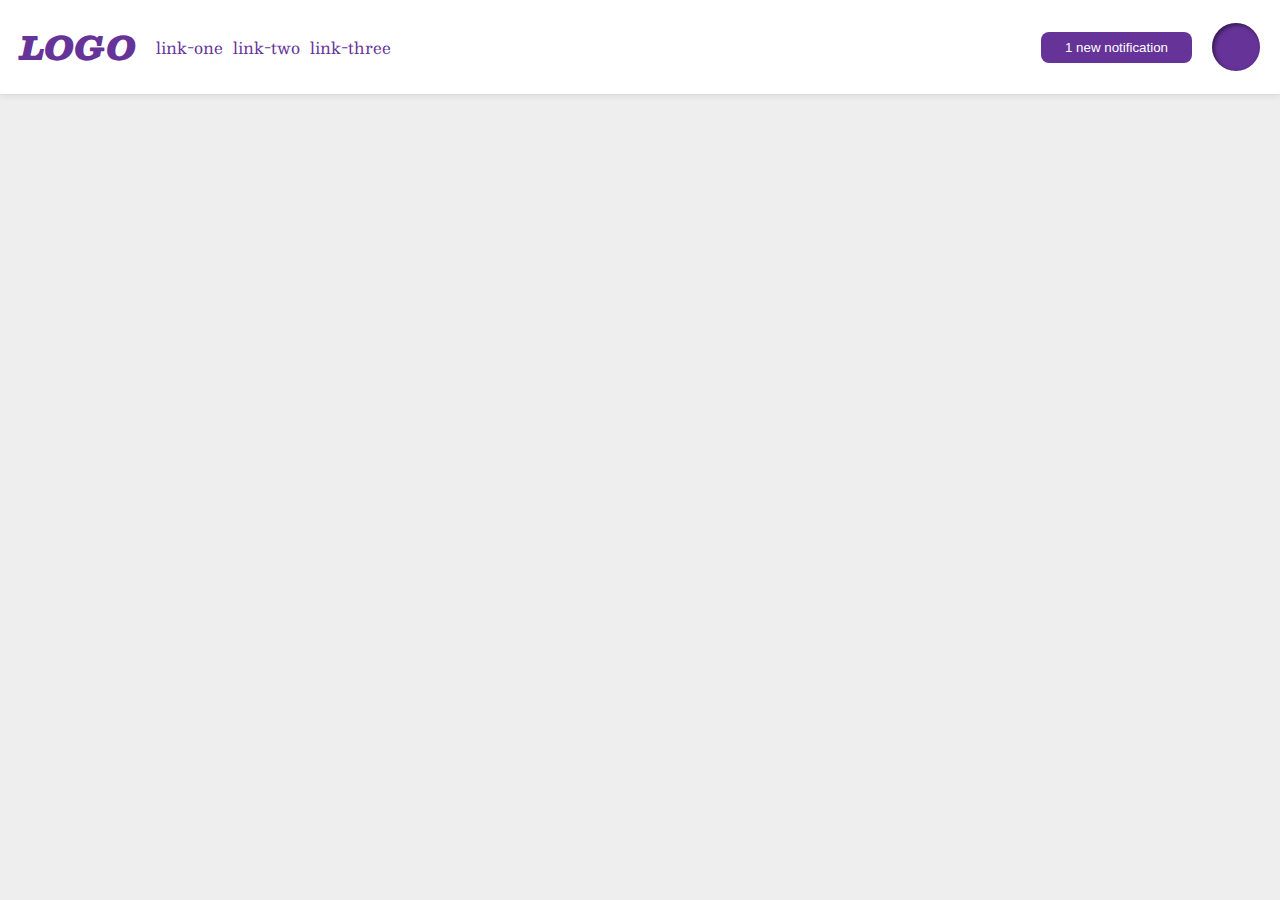
<file: flex/03-flex-header-2/index.html>
<!DOCTYPE html>
<html lang="en">
  <head>
    <meta charset="UTF-8">
    <meta http-equiv="X-UA-Compatible" content="IE=edge">
    <meta name="viewport" content="width=device-width, initial-scale=1.0">
    <title>Flex Header 2</title>
    <link rel="stylesheet" href="style.css">
  </head>
  <body>
    <div class="header">
      <div class="left">
        <div class="logo">
          LOGO
        </div>
        <ul class="links">
          <li><a href="google.com">link-one</a></li>
          <li><a href="google.com">link-two</a></li>
          <li><a href="google.com">link-three</a></li>
        </ul>
      </div>
      <div class="right">
        <button class="notifications">
          1 new notification
        </button>
        <div class="profile-image"></div>
      </div>
    </div>
  </body>
</html>
</file>
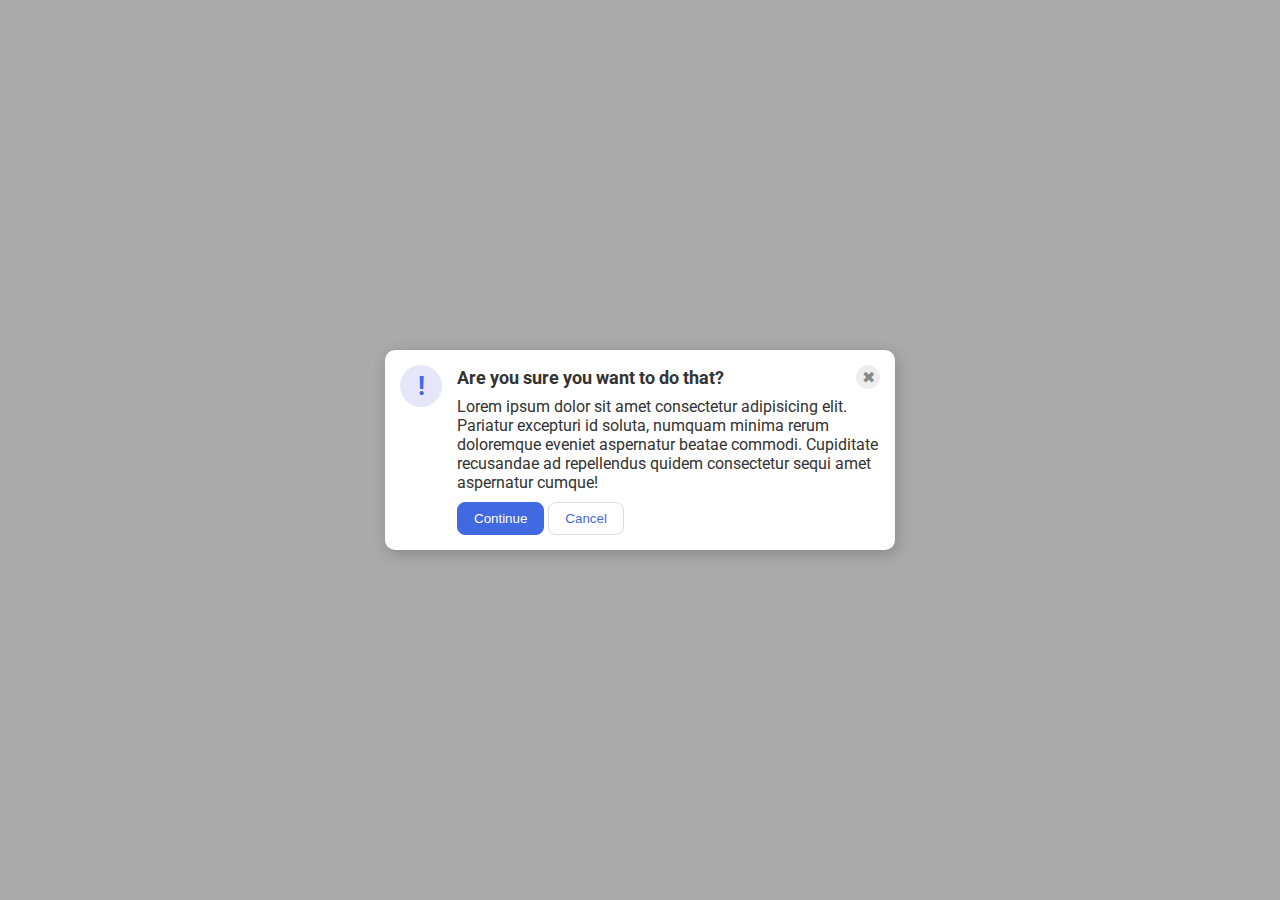
<file: flex/05-flex-modal/index.html>
<!DOCTYPE html>
<html lang="en">
  <head>
    <meta charset="UTF-8">
    <meta http-equiv="X-UA-Compatible" content="IE=edge">
    <meta name="viewport" content="width=device-width, initial-scale=1.0">
    <link rel="stylesheet" href="style.css">
    <title>Modal</title>
  </head>
  <body>
    <div class="modal">
      <div class="icon">!</div>
      <div class="container">
        <div class="first-line">
          <div class="header">Are you sure you want to do that?</div>
          <div class="close-button">✖</div>
        </div>
        <div class="text">Lorem ipsum dolor sit amet consectetur adipisicing elit. Pariatur excepturi id soluta, numquam minima rerum doloremque eveniet aspernatur beatae commodi. Cupiditate recusandae ad repellendus quidem consectetur sequi amet aspernatur cumque!</div>
        <button class="continue">Continue</button>
        <button class="cancel">Cancel</button>
      </div>
    </div>
  </body>
</html>
</file>
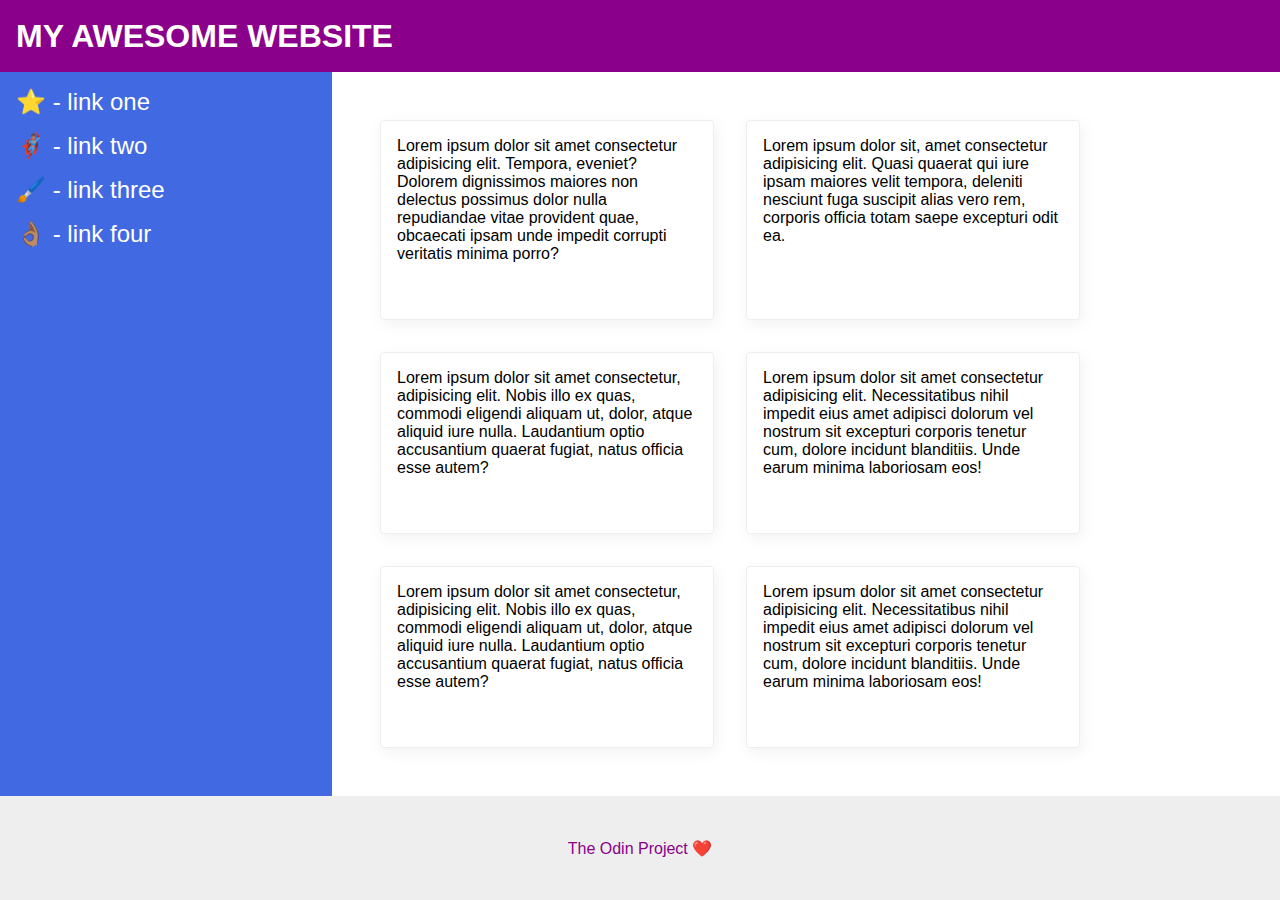
<file: flex/07-flex-layout-2/index.html>
<!DOCTYPE html>
<html lang="en">
  <head>
    <meta charset="UTF-8">
    <meta http-equiv="X-UA-Compatible" content="IE=edge">
    <meta name="viewport" content="width=device-width, initial-scale=1.0">
    <title>The Holy Grail</title>
    <link rel="stylesheet" href="style.css">
  </head>
  <body>
    <div class="header">
      MY AWESOME WEBSITE
    </div>
    
    <div class="content">
      <div class="sidebar">
        <ul>
          <li><a href="#">⭐ - link one</a></li>
          <li><a href="#">🦸🏽‍♂️ - link two</a></li>
          <li><a href="#">🖌️ - link three</a></li>
          <li><a href="#">👌🏽 - link four</a></li>
        </ul>
      </div>
      <div class="card-grouped">
        <div class="card">Lorem ipsum dolor sit amet consectetur adipisicing elit. Tempora, eveniet? Dolorem dignissimos maiores non delectus possimus dolor nulla repudiandae vitae provident quae, obcaecati ipsam unde impedit corrupti veritatis minima porro?</div>
        <div class="card">Lorem ipsum dolor sit, amet consectetur adipisicing elit. Quasi quaerat qui iure ipsam maiores velit tempora, deleniti nesciunt fuga suscipit alias vero rem, corporis officia totam saepe excepturi odit ea.</div>
        <div class="card">Lorem ipsum dolor sit amet consectetur, adipisicing elit. Nobis illo ex quas, commodi eligendi aliquam ut, dolor, atque aliquid iure nulla. Laudantium optio accusantium quaerat fugiat, natus officia esse autem?</div>
        <div class="card">Lorem ipsum dolor sit amet consectetur adipisicing elit. Necessitatibus nihil impedit eius amet adipisci dolorum vel nostrum sit excepturi corporis tenetur cum, dolore incidunt blanditiis. Unde earum minima laboriosam eos!</div>
        <div class="card">Lorem ipsum dolor sit amet consectetur, adipisicing elit. Nobis illo ex quas, commodi eligendi aliquam ut, dolor, atque aliquid iure nulla. Laudantium optio accusantium quaerat fugiat, natus officia esse autem?</div>
        <div class="card">Lorem ipsum dolor sit amet consectetur adipisicing elit. Necessitatibus nihil impedit eius amet adipisci dolorum vel nostrum sit excepturi corporis tenetur cum, dolore incidunt blanditiis. Unde earum minima laboriosam eos!</div>
      </div>
    </div>


    <div class="footer">
      The Odin Project ❤️
    </div>
  </body>
</html>
</file>
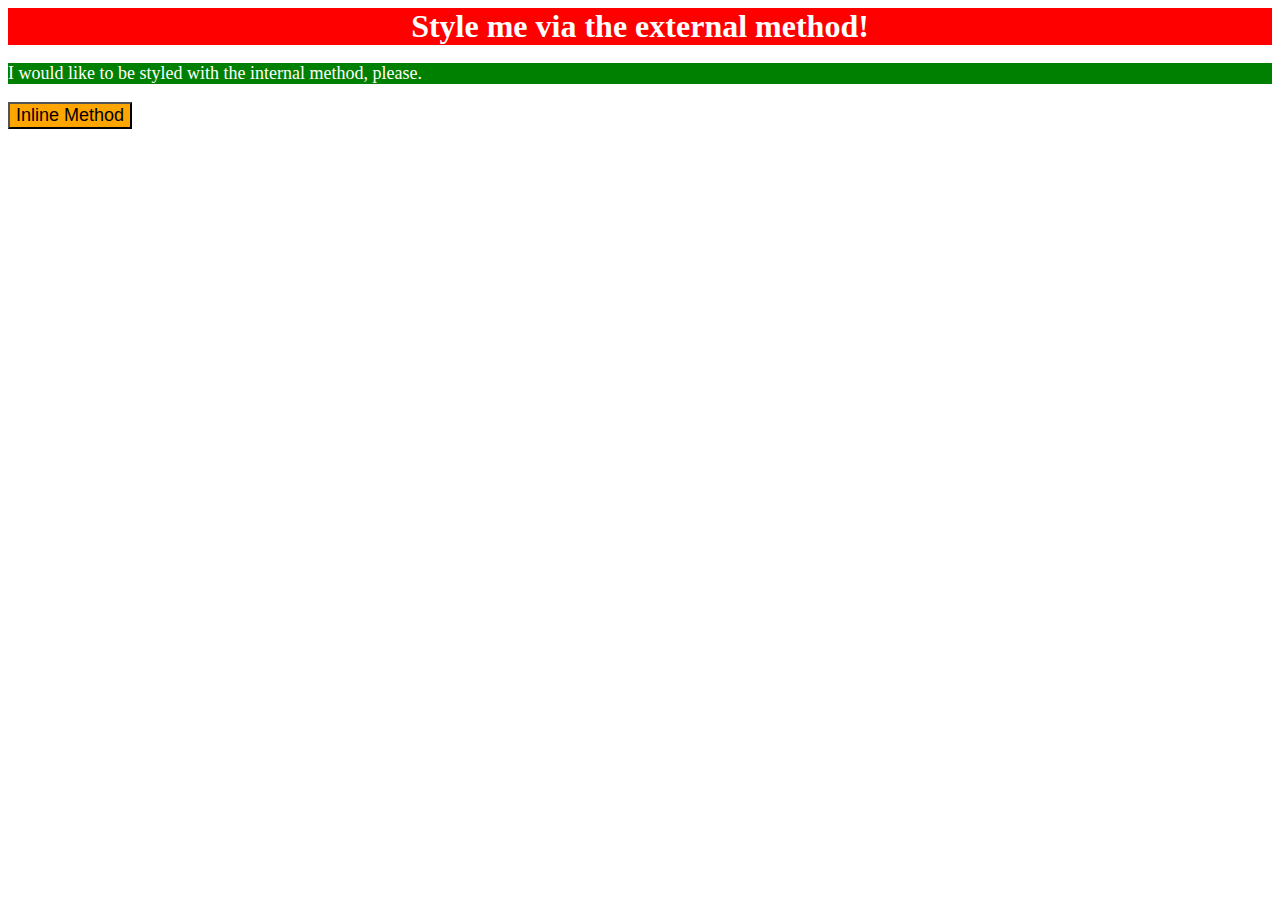
<file: foundations/01-css-methods/index.html>
<!DOCTYPE html>
<html lang="en">
  <head>
    <meta charset="UTF-8">
    <meta http-equiv="X-UA-Compatible" content="IE=edge">
    <meta name="viewport" content="width=device-width, initial-scale=1.0">
    <title>Methods for Adding CSS</title>
    <link rel="stylesheet" href="style.css">

    <style>
      p {
        background-color: green;
        color: white;
        font-size: 18px;
      }
    </style>
  </head>

  <body>
    <div>Style me via the external method!</div>
    <p>I would like to be styled with the internal method, please.</p>
    <button style="background-color: orange; font-size: 18px;">Inline Method</button>
  </body>

</html>
</file>
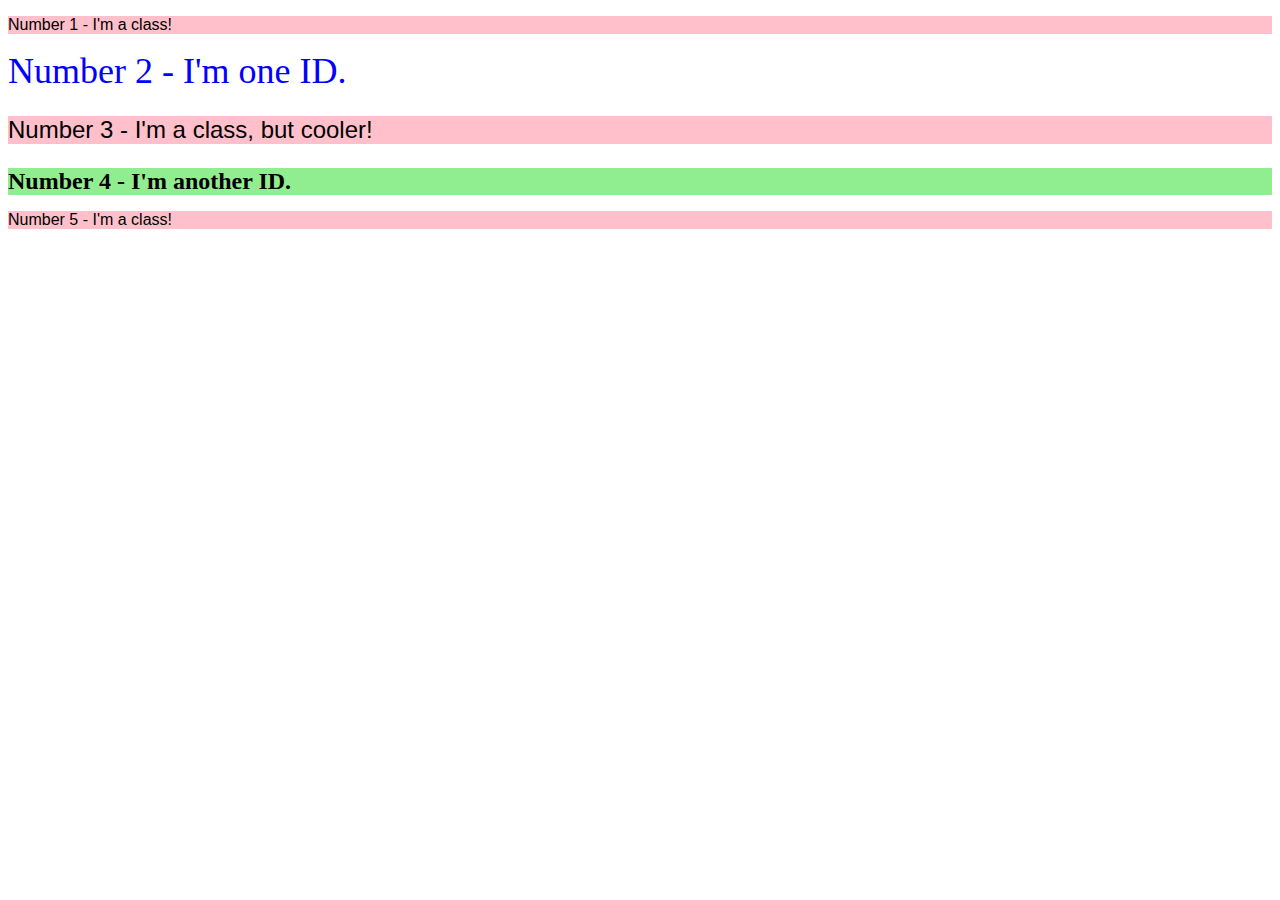
<file: foundations/02-class-id-selectors/index.html>
<!DOCTYPE html>
<html lang="en">
  <head>
    <meta charset="UTF-8">
    <meta http-equiv="X-UA-Compatible" content="IE=edge">
    <meta name="viewport" content="width=device-width, initial-scale=1.0">
    <title>Class and ID Selectors</title>
    <link rel="stylesheet" href="style.css">
  </head>
  <body>
    <p class="odd-number">Number 1 - I'm a class!</p>
    <div id="second-element">Number 2 - I'm one ID.</div>
    <p class="odd-number twenty-four-px">Number 3 - I'm a class, but cooler!</p>
    <div id="fourth-element">Number 4 - I'm another ID.</div>
    <p class="odd-number">Number 5 - I'm a class!</p>
  </body>
</html>
</file>
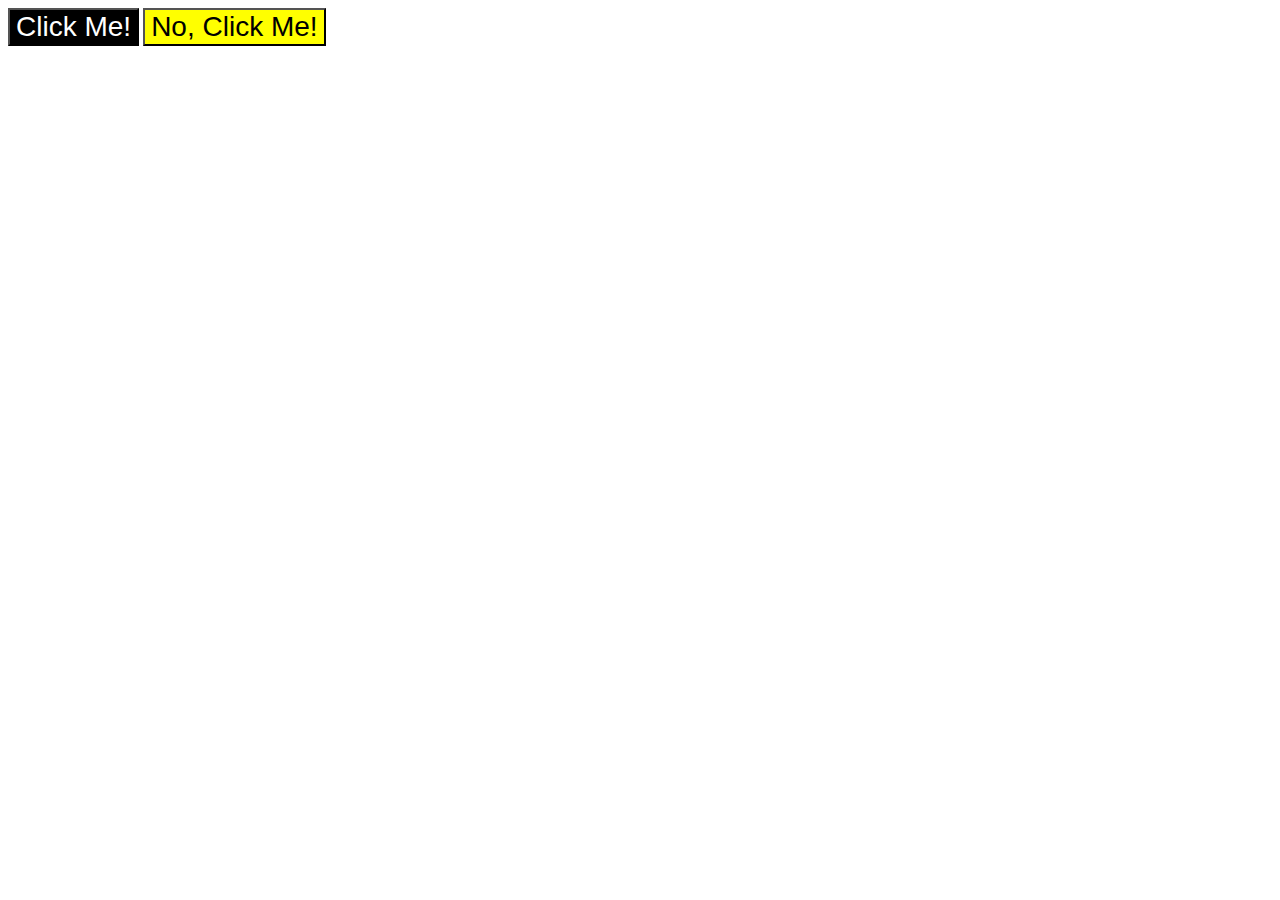
<file: foundations/03-grouping-selectors/index.html>
<!DOCTYPE html>

<html lang="en">
  <head>
    <meta charset="UTF-8">
    <meta http-equiv="X-UA-Compatible" content="IE=edge">
    <meta name="viewport" content="width=device-width, initial-scale=1.0">
    <title>Grouping Selectors</title>
    <link rel="stylesheet" href="style.css">
  </head>

  <body>
    <button class="black-button">Click Me!</button>
    <button class="yellow-button">No, Click Me!</button>
  </body>
</html>
</file>
<file: flex/03-flex-header-2/style.css>
/* this is some magical font-importing.  
you'll learn about it later. */
@import url('https://fonts.googleapis.com/css2?family=Besley:ital,wght@0,400;1,900&display=swap');

body {
  margin: 0;
  background: #eee;
  font-family: Besley, serif;
}

.header {
  background: white;
  border-bottom: 1px solid #ddd;
  box-shadow: 0 0 8px rgba(0,0,0,.1);
  display: flex;
  justify-content: space-between;
  padding: 20px;
}

.left, .right {
  display: flex;
  align-items: center;
  gap: 20px;
}

.profile-image {
  background: rebeccapurple;
  box-shadow: inset 2px 2px 4px rgba(0,0,0,.5);
  border-radius: 50%;
  width: 48px;
  height: 48px;
}

.logo {
  color: rebeccapurple;
  font-size: 32px;
  font-weight: 900;
  font-style: italic;
}

button {
  border: none;
  border-radius: 8px;
  background: rebeccapurple;
  color: white;
  padding: 8px 24px;
}

a {
  /* this removes the line under our links */
  text-decoration: none;
  color: rebeccapurple;
}

ul {
  list-style-type: none;
  display: flex;
  gap: 10px;
  margin: 0;
  padding: 0;
}
</file>
<file: flex/05-flex-modal/style.css>
@import url('https://fonts.googleapis.com/css2?family=Roboto:wght@400;700&display=swap');

html, body {
  height: 100%;
}

body {
  font-family: Roboto, sans-serif;
  margin: 0;
  background: #aaa;
  color: #333;
  /* I'll give you this one for free lol */
  display: flex;
  align-items: center;
  justify-content: center;
}

.modal {
  background: white;
  width: 480px;
  border-radius: 10px;
  box-shadow: 2px 4px 16px rgba(0,0,0,.2);
  padding: 15px;
  display: flex;
  gap: 15px;
}

.icon {
  color: royalblue;
  font-size: 26px;
  font-weight: 700;
  background: lavender;
  width: 42px;
  height: 42px;
  border-radius: 50%;
  display: flex;
  align-items: center;
  justify-content: center;
  flex-shrink: 0;
}

.header {
  font-weight: bold;
  font-size: 18px;
}

.first-line {
  display: flex;
  align-items: center;
  justify-content: space-between;
  margin-bottom: 8px;
}

.text {
  margin-bottom: 10px;
}

.close-button {
  background: #eee;
  border-radius: 50%;
  color: #888;
  font-weight: 400;
  font-size: 16px;
  height: 24px;
  width: 24px;
  display: flex;
  align-items: center;
  justify-content: center;
}

button {
  padding: 8px 16px;
  border-radius: 8px;
}

button.continue {
  background: royalblue;
  border: 1px solid royalblue;
  color: white;
}

button.cancel {
  background: white;
  border: 1px solid #ddd;
  color: royalblue;
}
</file>
<file: flex/07-flex-layout-2/style.css>
body {
  font-family: -apple-system, BlinkMacSystemFont, 'Segoe UI', Roboto, Oxygen, Ubuntu, Cantarell, 'Open Sans', 'Helvetica Neue', sans-serif;
  margin: 0;
  min-height: 100vh;
  display: flex;
  flex-direction: column;
}

.header {
  height: 72px;
  background: darkmagenta;
  color: white;
  font-size: 32px;
  font-weight: 900;
  display: flex;
  align-items: center;
  padding: 0 16px;
}

.content {
  display: flex;
  flex-direction: row;
  flex: 1;
}

.footer {
  height: 72px;
  background: #eee;
  color: darkmagenta;
  padding: 16px;
  display: flex;
  justify-content: center;
  align-items: center;
}

.sidebar {
  width: 300px;
  background: royalblue;
  display: flex;
  width: 300px;
  flex-shrink: 0;
  padding: 16px;
}

.card-grouped {
  padding: 32px;
  display: flex;
  flex-wrap: wrap;
}

.card {
  border: 1px solid #eee;
  box-shadow: 2px 4px 16px rgba(0,0,0,.06);
  border-radius: 4px;
  padding: 16px;
  max-width: 300px;
  display: flex;
  flex: 1 1 auto;
  margin: 16px;
}

a {
  font-size: 24px;
  color: white;
  text-decoration: none;
}

ul {
  list-style: none;
  padding: 0;
  margin: 0;
}

li {
  margin-bottom: 16px;
}
</file>
<file: foundations/01-css-methods/style.css>
/* style.css */

div {
    color: white;
    background-color: red;
    font-size: 32px;
    font-weight: bold;
    text-align: center;
}
</file>
<file: foundations/02-class-id-selectors/style.css>
.odd-number {
    background-color: pink;
    font-family: "Verdana", "DejaVu", sans-serif;
}

.twenty-four-px {
    font-size: 24px
}

#second-element {
    color: blue;
    font-size: 36px;
}

#fourth-element {
    background-color: lightgreen;
    font-size: 24px;
    font-weight: bold;
}
</file>
<file: foundations/03-grouping-selectors/style.css>
.black-button, .yellow-button {
    font-size: 28px;
    font-family: "Helvetica", "Times New Roman", sans-serif;
}

.black-button {
    background-color: black;
    color: white;
}

.yellow-button {
    background-color: yellow;
}
</file>
